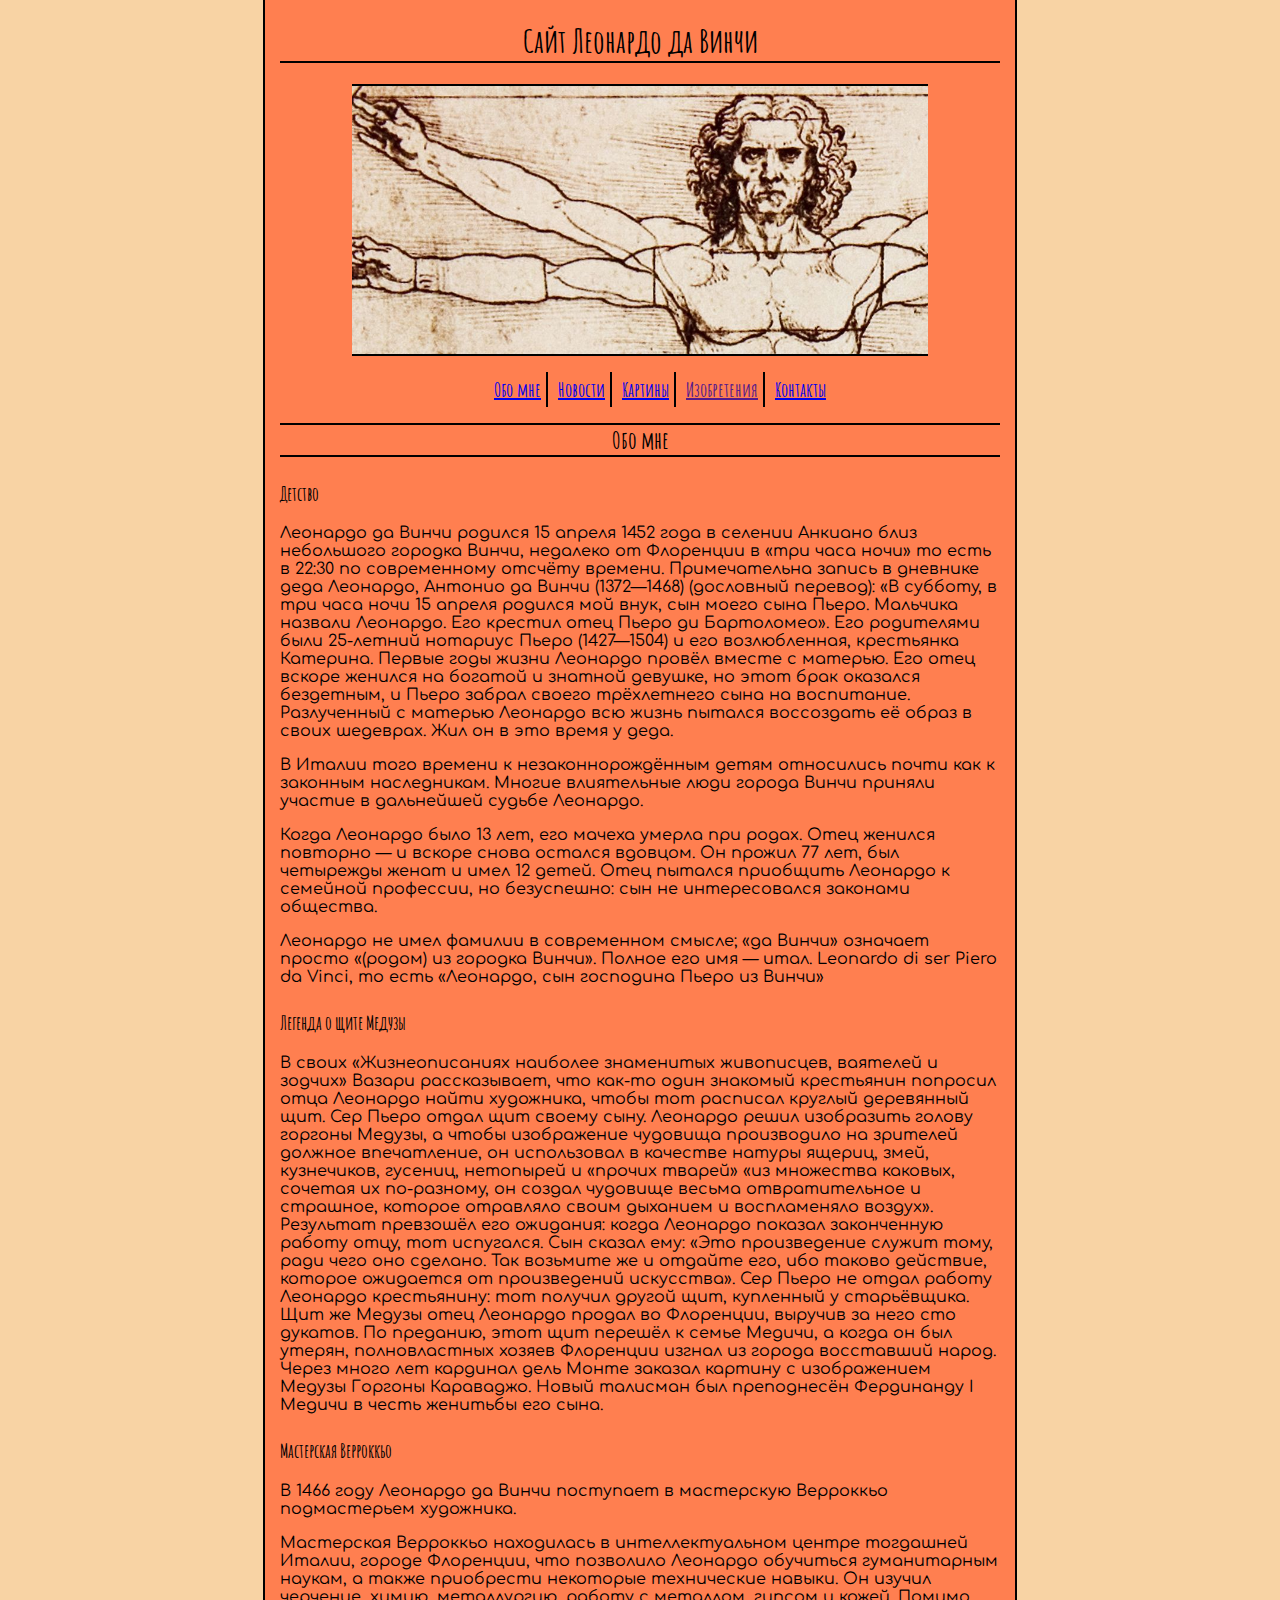
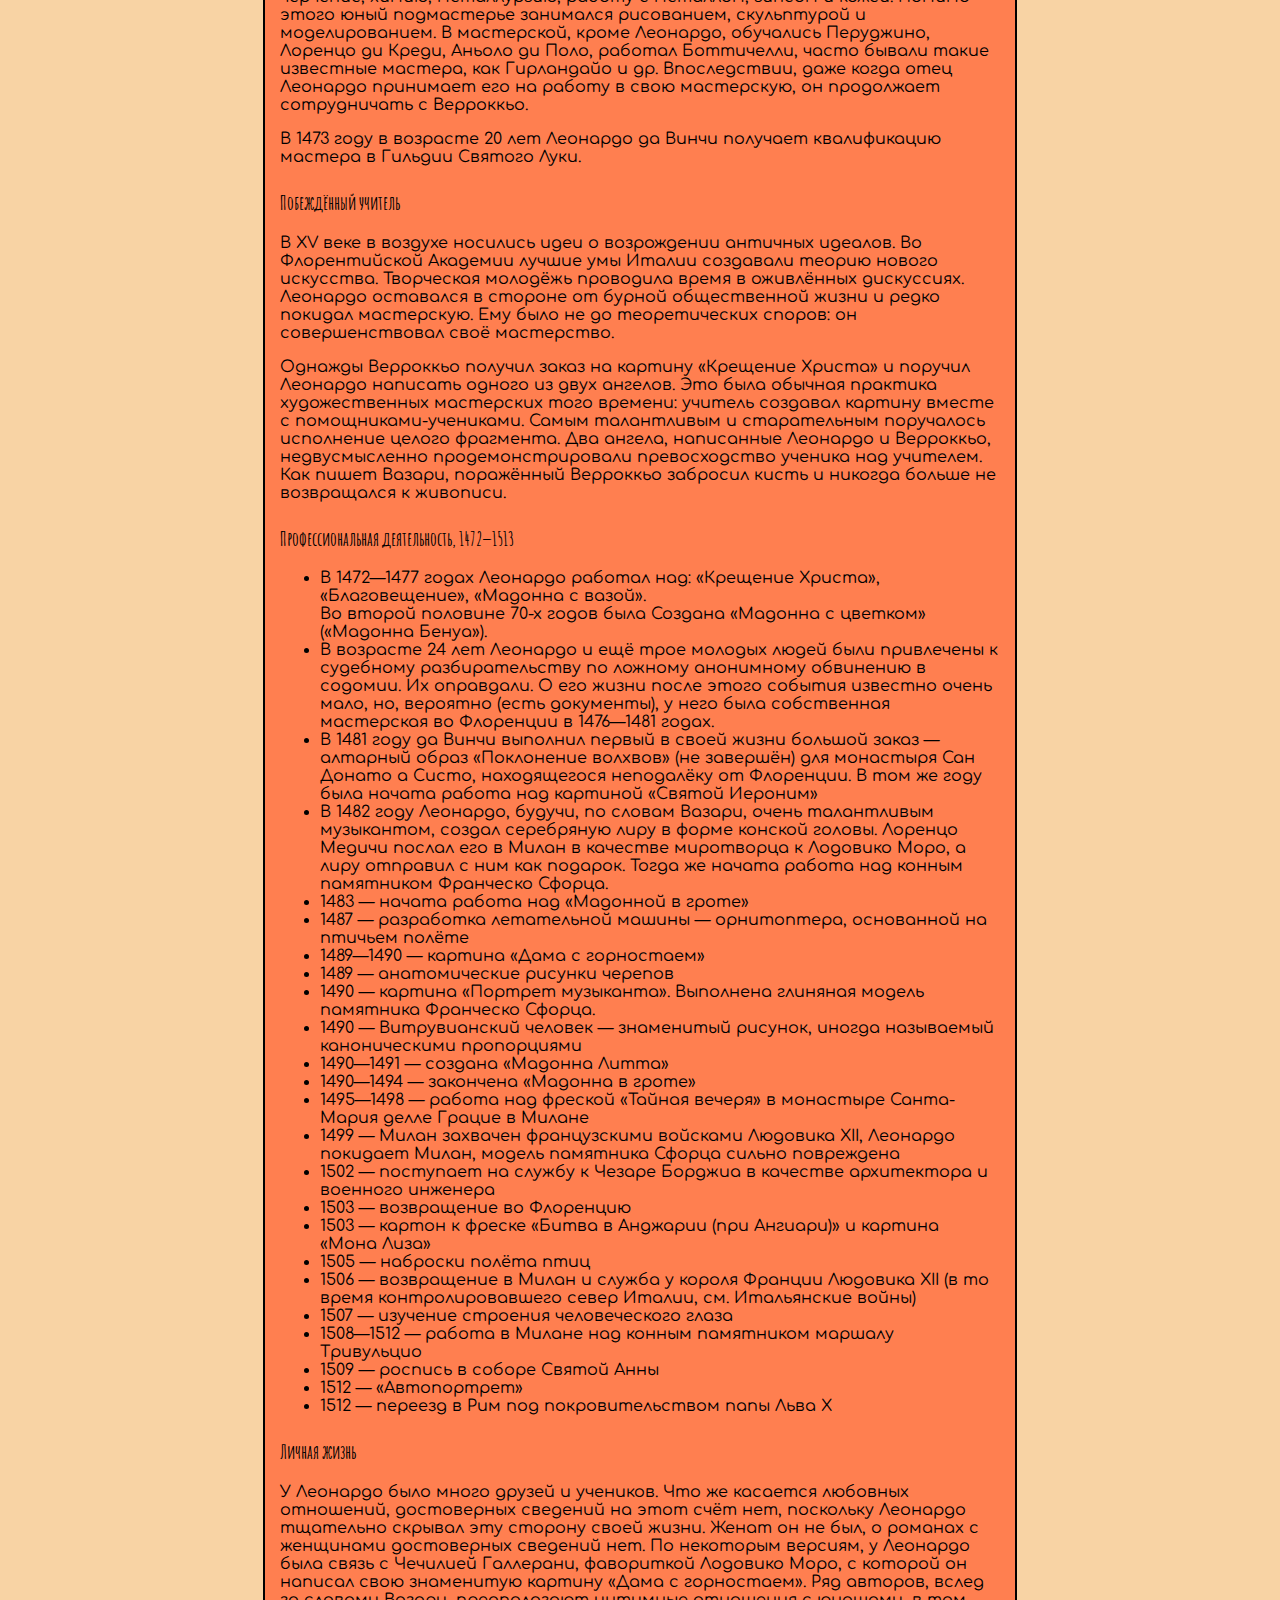
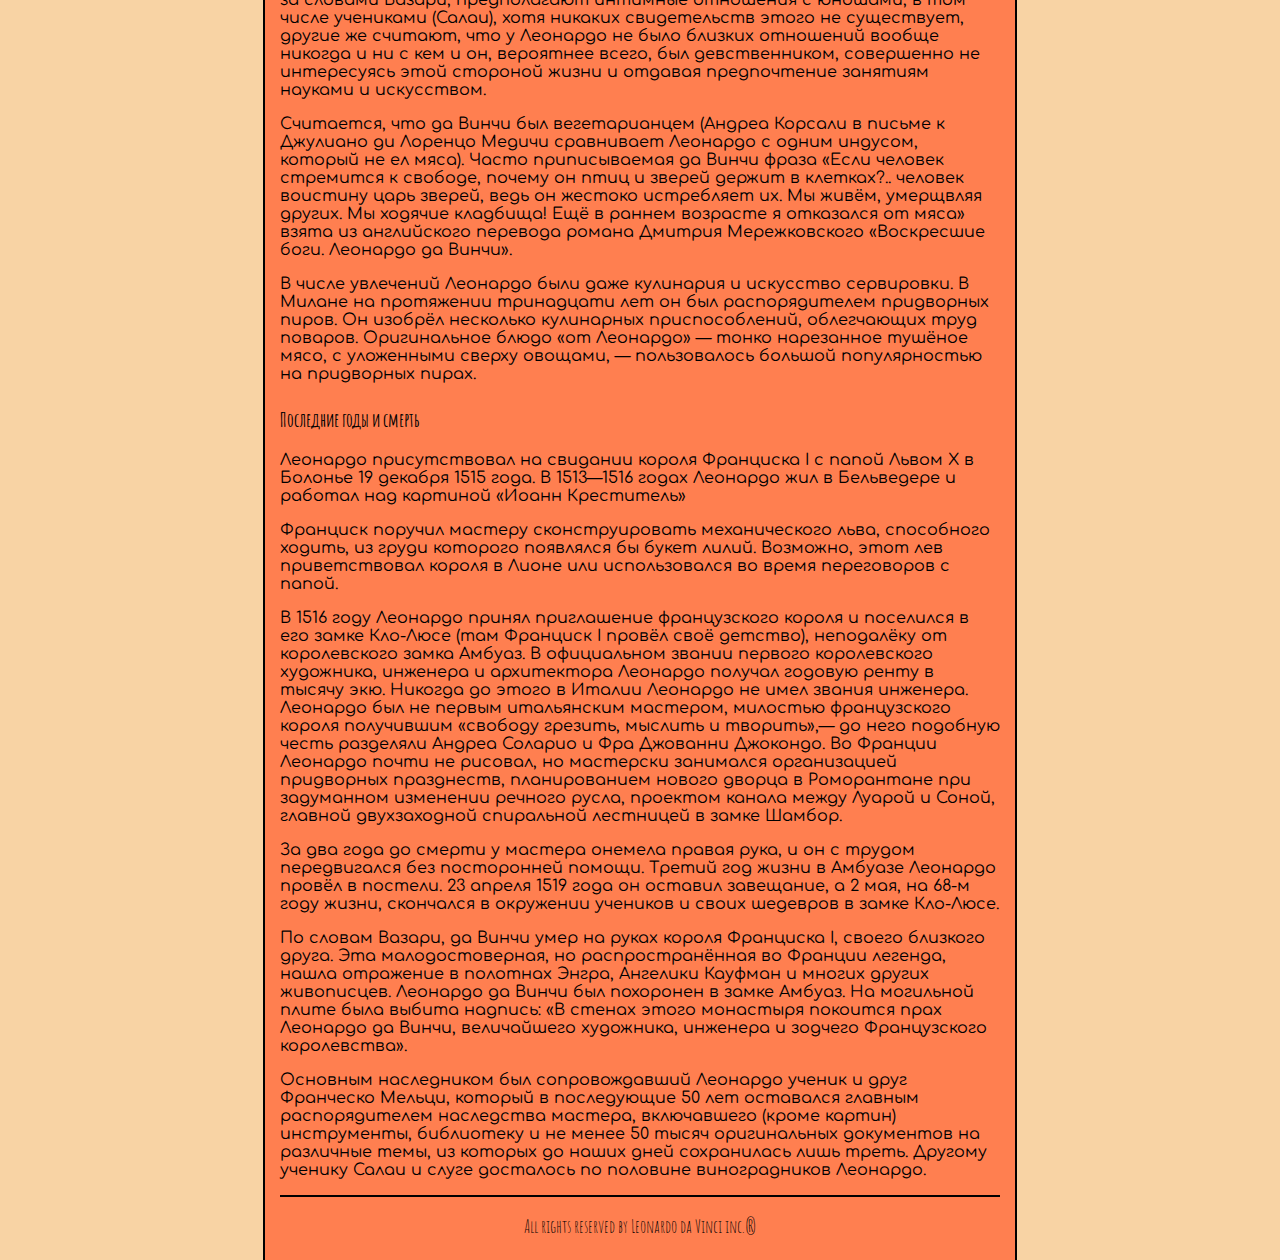
<file: index.html>
<!DOCTYPE html>
<html lang="ru">
  <head>
    <meta charset="UTF-8">
    <title>Da Vinci Site</title>
    <link href="assets/style.css" type="text/css" rel="stylesheet">
  </head>
  <body>
    <div id="wrapper">
      
      <div id="header">
        <h1>Сайт Леонардо да Винчи</h1>
        <img id="header-img" src="assets/media/header.jpg">
        <ul id="menu">
          <li><a href="index.html">Обо мне</a></li>
          <li><a href="news.html">Новости</a></li>
          <li><a href="paintings.html">Картины</a></li>
          <li><a href="">Изобретения</a></li>
          <li><a href="contacts.html">Контакты</a></li>
        </ul>
      </div>
    
      <div id="content">
        <h2>Обо мне</h2>
        
        <h3>Детство</h3>
          <p>
            Леонардо да Винчи родился 15 апреля 1452 года в селении Анкиано близ небольшого городка Винчи, недалеко от Флоренции в «три часа ночи» то есть в 22:30 по современному отсчёту времени. Примечательна запись в дневнике деда Леонардо, Антонио да Винчи (1372—1468) (дословный перевод): «В субботу, в три часа ночи 15 апреля родился мой внук, сын моего сына Пьеро. Мальчика назвали Леонардо. Его крестил отец Пьеро ди Бартоломео». Его родителями были 25-летний нотариус Пьеро (1427—1504) и его возлюбленная, крестьянка Катерина. Первые годы жизни Леонардо провёл вместе с матерью. Его отец вскоре женился на богатой и знатной девушке, но этот брак оказался бездетным, и Пьеро забрал своего трёхлетнего сына на воспитание. Разлученный с матерью Леонардо всю жизнь пытался воссоздать её образ в своих шедеврах. Жил он в это время у деда.
          </p>
          
          <p>
            В Италии того времени к незаконнорождённым детям относились почти как к законным наследникам. Многие влиятельные люди города Винчи приняли участие в дальнейшей судьбе Леонардо.
          </p>

          <p>
            Когда Леонардо было 13 лет, его мачеха умерла при родах. Отец женился повторно — и вскоре снова остался вдовцом. Он прожил 77 лет, был четырежды женат и имел 12 детей. Отец пытался приобщить Леонардо к семейной профессии, но безуспешно: сын не интересовался законами общества.
          </p>

          <p>
            Леонардо не имел фамилии в современном смысле; «да Винчи» означает просто «(родом) из городка Винчи». Полное его имя — итал. Leonardo di ser Piero da Vinci, то есть «Леонардо, сын господина Пьеро из Винчи»
          </p>

        <h3>Легенда о щите Медузы</h3>

          <p>
            В своих «Жизнеописаниях наиболее знаменитых живописцев, ваятелей и зодчих» Вазари рассказывает, что как-то один знакомый крестьянин попросил отца Леонардо найти художника, чтобы тот расписал круглый деревянный щит. Сер Пьеро отдал щит своему сыну. Леонардо решил изобразить голову горгоны Медузы, а чтобы изображение чудовища производило на зрителей должное впечатление, он использовал в качестве натуры ящериц, змей, кузнечиков, гусениц, нетопырей и «прочих тварей» «из множества каковых, сочетая их по-разному, он создал чудовище весьма отвратительное и страшное, которое отравляло своим дыханием и воспламеняло воздух». Результат превзошёл его ожидания: когда Леонардо показал законченную работу отцу, тот испугался. Сын сказал ему: «Это произведение служит тому, ради чего оно сделано. Так возьмите же и отдайте его, ибо таково действие, которое ожидается от произведений искусства». Сер Пьеро не отдал работу Леонардо крестьянину: тот получил другой щит, купленный у старьёвщика. Щит же Медузы отец Леонардо продал во Флоренции, выручив за него сто дукатов. По преданию, этот щит перешёл к семье Медичи, а когда он был утерян, полновластных хозяев Флоренции изгнал из города восставший народ. Через много лет кардинал дель Монте заказал картину с изображением Медузы Горгоны Караваджо. Новый талисман был преподнесён Фердинанду I Медичи в честь женитьбы его сына.
          </p>

        <h3>Мастерская Верроккьо</h3>

          <p>
            В 1466 году Леонардо да Винчи поступает в мастерскую Верроккьо подмастерьем художника.
          </p>

          <p>
            Мастерская Верроккьо находилась в интеллектуальном центре тогдашней Италии, городе Флоренции, что позволило Леонардо обучиться гуманитарным наукам, а также приобрести некоторые технические навыки. Он изучил черчение, химию, металлургию, работу с металлом, гипсом и кожей. Помимо этого юный подмастерье занимался рисованием, скульптурой и моделированием. В мастерской, кроме Леонардо, обучались Перуджино, Лоренцо ди Креди, Аньоло ди Поло, работал Боттичелли, часто бывали такие известные мастера, как Гирландайо и др. Впоследствии, даже когда отец Леонардо принимает его на работу в свою мастерскую, он продолжает сотрудничать с Верроккьо.
          </p>

          <p>
            В 1473 году в возрасте 20 лет Леонардо да Винчи получает квалификацию мастера в Гильдии Святого Луки.
          </p>

        <h3>Побеждённый учитель</h3>

          <p>
            В XV веке в воздухе носились идеи о возрождении античных идеалов. Во Флорентийской Академии лучшие умы Италии создавали теорию нового искусства. Творческая молодёжь проводила время в оживлённых дискуссиях. Леонардо оставался в стороне от бурной общественной жизни и редко покидал мастерскую. Ему было не до теоретических споров: он совершенствовал своё мастерство.
          </p>

          <p>
            Однажды Верроккьо получил заказ на картину «Крещение Христа» и поручил Леонардо написать одного из двух ангелов. Это была обычная практика художественных мастерских того времени: учитель создавал картину вместе с помощниками-учениками. Самым талантливым и старательным поручалось исполнение целого фрагмента. Два ангела, написанные Леонардо и Верроккьо, недвусмысленно продемонстрировали превосходство ученика над учителем. Как пишет Вазари, поражённый Верроккьо забросил кисть и никогда больше не возвращался к живописи.
          </p>

        <h3>Профессиональная деятельность, 1472—1513</h3>

          <ul>
            <li>В 1472—1477 годах Леонардо работал над: «Крещение Христа», «Благовещение», «Мадонна с вазой».<br>
            Во второй половине 70-х годов была Создана «Мадонна с цветком» («Мадонна Бенуа»).</li>
            <li>В возрасте 24 лет Леонардо и ещё трое молодых людей были привлечены к судебному разбирательству по ложному анонимному обвинению в содомии. Их оправдали. О его жизни после этого события известно очень мало, но, вероятно (есть документы), у него была собственная мастерская во Флоренции в 1476—1481 годах.</li>
            <li>В 1481 году да Винчи выполнил первый в своей жизни большой заказ — алтарный образ «Поклонение волхвов» (не завершён) для монастыря Сан Донато а Систо, находящегося неподалёку от Флоренции. В том же году была начата работа над картиной «Святой Иероним»</li>
            <li>В 1482 году Леонардо, будучи, по словам Вазари, очень талантливым музыкантом, создал серебряную лиру в форме конской головы. Лоренцо Медичи послал его в Милан в качестве миротворца к Лодовико Моро, а лиру отправил с ним как подарок. Тогда же начата работа над конным памятником Франческо Сфорца.</li>
            <li>1483 — начата работа над «Мадонной в гроте»</li>
            <li>1487 — разработка летательной машины — орнитоптера, основанной на птичьем полёте</li>
            <li>1489—1490 — картина «Дама с горностаем»</li>
            <li>1489 — анатомические рисунки черепов</li>
            <li>1490 — картина «Портрет музыканта». Выполнена глиняная модель памятника Франческо Сфорца.</li>
            <li>1490 — Витрувианский человек — знаменитый рисунок, иногда называемый каноническими пропорциями</li>
            <li>1490—1491 — создана «Мадонна Литта»</li>
            <li>1490—1494 — закончена «Мадонна в гроте»</li>
            <li>1495—1498 — работа над фреской «Тайная вечеря» в монастыре Санта-Мария делле Грацие в Милане</li>
            <li>1499 — Милан захвачен французскими войсками Людовика XII, Леонардо покидает Милан, модель памятника Сфорца сильно повреждена</li>
            <li>1502 — поступает на службу к Чезаре Борджиа в качестве архитектора и военного инженера</li>
            <li>1503 — возвращение во Флоренцию</li>
            <li>1503 — картон к фреске «Битва в Анджарии (при Ангиари)» и картина «Мона Лиза»
            <li>1505 — наброски полёта птиц</li>
            <li>1506 — возвращение в Милан и служба у короля Франции Людовика XII (в то время контролировавшего север Италии, см. Итальянские войны)</li>
            <li>1507 — изучение строения человеческого глаза</li>
            <li>1508—1512 — работа в Милане над конным памятником маршалу Тривульцио</li>
            <li>1509 — роспись в соборе Святой Анны</li>
            <li>1512 — «Автопортрет»</li>
            <li>1512 — переезд в Рим под покровительством папы Льва X</li>
          </ul>
        
        <h3>Личная жизнь</h3>

          <p>
            У Леонардо было много друзей и учеников. Что же касается любовных отношений, достоверных сведений на этот счёт нет, поскольку Леонардо тщательно скрывал эту сторону своей жизни. Женат он не был, о романах с женщинами достоверных сведений нет. По некоторым версиям, у Леонардо была связь с Чечилией Галлерани, фавориткой Лодовико Моро, с которой он написал свою знаменитую картину «Дама с горностаем». Ряд авторов, вслед за словами Вазари, предполагают интимные отношения с юношами, в том числе учениками (Салаи), хотя никаких свидетельств этого не существует, другие же считают, что у Леонардо не было близких отношений вообще никогда и ни с кем и он, вероятнее всего, был девственником, совершенно не интересуясь этой стороной жизни и отдавая предпочтение занятиям науками и искусством.
          </p>

          <p>
            Считается, что да Винчи был вегетарианцем (Андреа Корсали в письме к Джулиано ди Лоренцо Медичи сравнивает Леонардо с одним индусом, который не ел мяса). Часто приписываемая да Винчи фраза «Если человек стремится к свободе, почему он птиц и зверей держит в клетках?.. человек воистину царь зверей, ведь он жестоко истребляет их. Мы живём, умерщвляя других. Мы ходячие кладбища! Ещё в раннем возрасте я отказался от мяса» взята из английского перевода романа Дмитрия Мережковского «Воскресшие боги. Леонардо да Винчи».
          </p>

          <p>
            В числе увлечений Леонардо были даже кулинария и искусство сервировки. В Милане на протяжении тринадцати лет он был распорядителем придворных пиров. Он изобрёл несколько кулинарных приспособлений, облегчающих труд поваров. Оригинальное блюдо «от Леонардо» — тонко нарезанное тушёное мясо, с уложенными сверху овощами, — пользовалось большой популярностью на придворных пирах.
          </p>

        <h3>Последние годы и смерть</h3>

          <p>
            Леонардо присутствовал на свидании короля Франциска I с папой Львом X в Болонье 19 декабря 1515 года. В 1513—1516 годах Леонардо жил в Бельведере и работал над картиной «Иоанн Креститель»
          </p>

          <p>
            Франциск поручил мастеру сконструировать механического льва, способного ходить, из груди которого появлялся бы букет лилий. Возможно, этот лев приветствовал короля в Лионе или использовался во время переговоров с папой.
          </p>

          <p>
            В 1516 году Леонардо принял приглашение французского короля и поселился в его замке Кло-Люсе (там Франциск I провёл своё детство), неподалёку от королевского замка Амбуаз. В официальном звании первого королевского художника, инженера и архитектора Леонардо получал годовую ренту в тысячу экю. Никогда до этого в Италии Леонардо не имел звания инженера. Леонардо был не первым итальянским мастером, милостью французского короля получившим «свободу грезить, мыслить и творить»,— до него подобную честь разделяли Андреа Соларио и Фра Джованни Джокондо. Во Франции Леонардо почти не рисовал, но мастерски занимался организацией придворных празднеств, планированием нового дворца в Роморантане при задуманном изменении речного русла, проектом канала между Луарой и Соной, главной двухзаходной спиральной лестницей в замке Шамбор.
          </p>

          <p>
            За два года до смерти у мастера онемела правая рука, и он с трудом передвигался без посторонней помощи. Третий год жизни в Амбуазе Леонардо провёл в постели. 23 апреля 1519 года он оставил завещание, а 2 мая, на 68-м году жизни, скончался в окружении учеников и своих шедевров в замке Кло-Люсе.
          </p>

          <p>
            По словам Вазари, да Винчи умер на руках короля Франциска I, своего близкого друга. Эта малодостоверная, но распространённая во Франции легенда, нашла отражение в полотнах Энгра, Ангелики Кауфман и многих других живописцев. Леонардо да Винчи был похоронен в замке Амбуаз. На могильной плите была выбита надпись: «В стенах этого монастыря покоится прах Леонардо да Винчи, величайшего художника, инженера и зодчего Французского королевства».
          </p>

          <p>
            Основным наследником был сопровождавший Леонардо ученик и друг Франческо Мельци, который в последующие 50 лет оставался главным распорядителем наследства мастера, включавшего (кроме картин) инструменты, библиотеку и не менее 50 тысяч оригинальных документов на различные темы, из которых до наших дней сохранилась лишь треть. Другому ученику Салаи и слуге досталось по половине виноградников Леонардо.
          </p>
      </div>
    
      <div id="footer">
        <p>All rights reserved by Leonardo da Vinci inc.&#174;</p>
      </div>
    
    </div>
  </body>
  <script src="assets/script.js" type="text/javascript"></script>
</html>
</file>
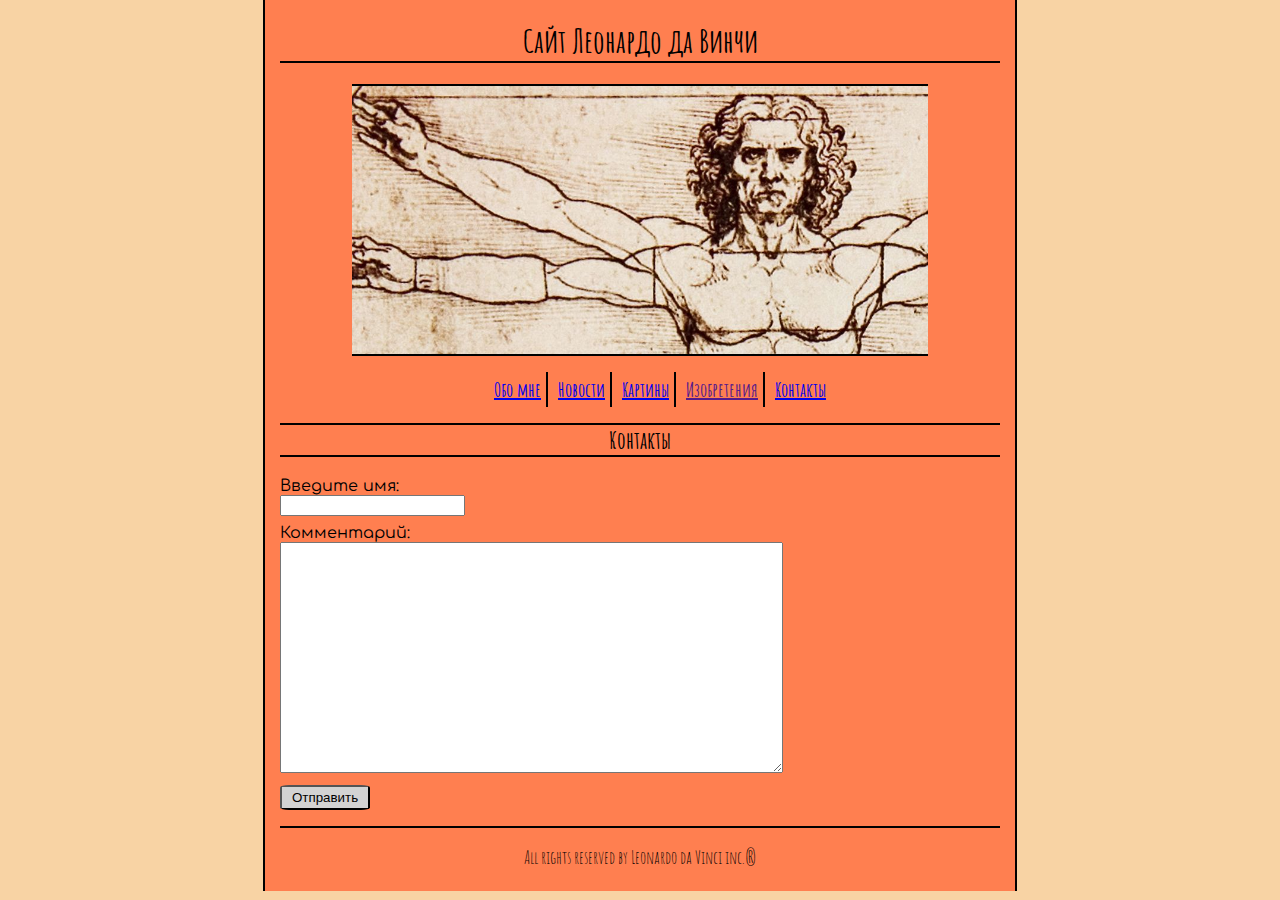
<file: contacts.html>
<!DOCTYPE html>
<html lang="ru">
  <head>
    <meta charset="UTF-8">
    <title>Da Vinci Site</title>
    <link href="assets/style.css" type="text/css" rel="stylesheet">
  </head>
  <body>
    <div id="wrapper">
      
      <div id="header">
        <h1>Сайт Леонардо да Винчи</h1>
        <img id="header-img" src="assets/media/header.jpg">
        <ul id="menu">
          <li><a href="index.html">Обо мне</a></li>
          <li><a href="news.html">Новости</a></li>
          <li><a href="paintings.html">Картины</a></li>
          <li><a href="">Изобретения</a></li>
          <li><a href="contacts.html">Контакты</a></li>
        </ul>
      </div>
    
      <div id="content">
        <h2>Контакты</h2>

        <form id="comment-form" method="POST" target="_self">
          <div class="form-section">
            <label for="name">Введите имя: </label><br>
            <input id="name" name="name" type="text" required><br>
          </div>
          <div class="form-section">
            <label for="comment">Комментарий:</label><br>
            <textarea id="comment" rows="15" cols="60" required></textarea>
          </div>
          <input type="submit" value="Отправить">
        </form>

        <div id="comments-section">
          <p id="comments-info"></p>
          <div id="comments">
            <p>Последние комментарии: </p>
          </div>
        </div>
      </div>
    
      <div id="footer">
        <p>All rights reserved by Leonardo da Vinci inc.&#174;</p>
      </div>
    
    </div>
  </body>
  <script src="assets/script.js" type="text/javascript"></script>
</html>
</file>
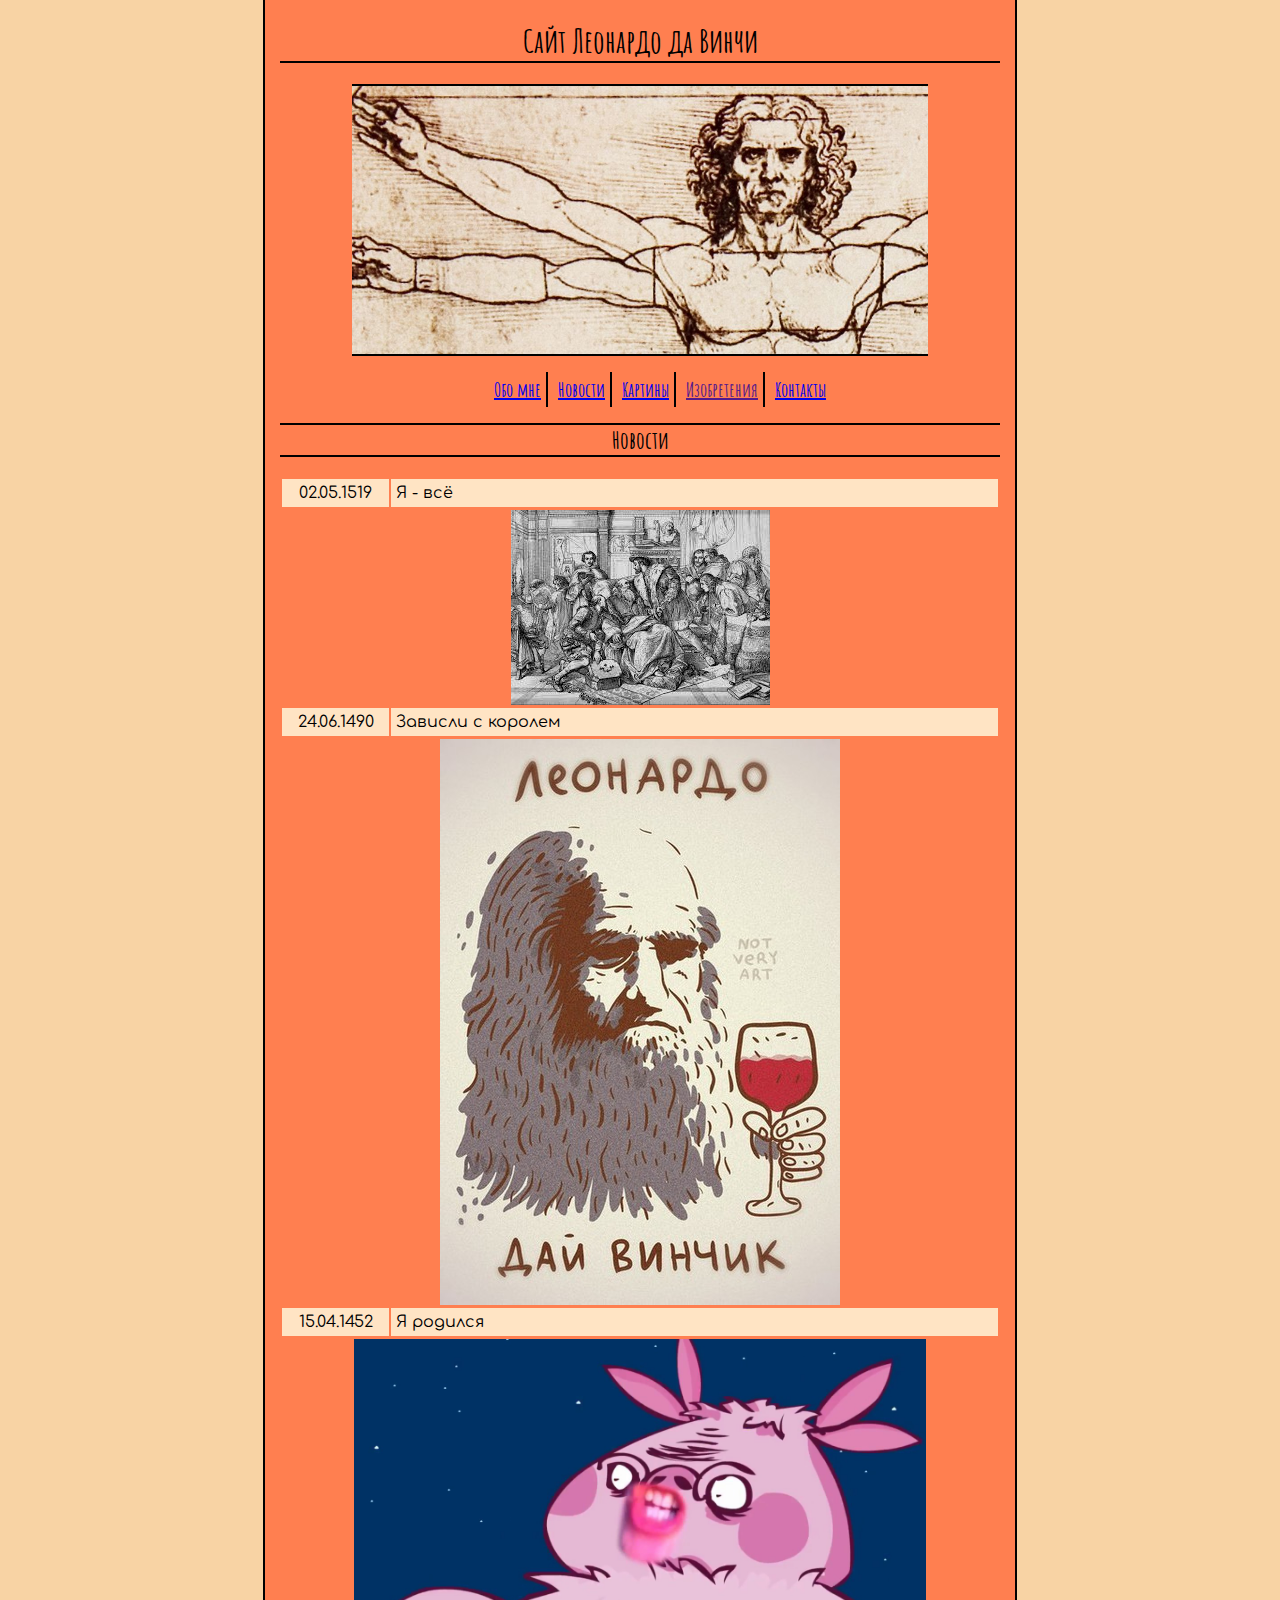
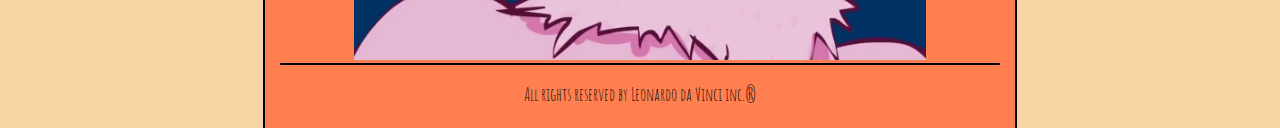
<file: news.html>
<!DOCTYPE html>
<html lang="ru">
  <head>
    <meta charset="UTF-8">
    <title>Da Vinci Site</title>
    <link href="assets/style.css" type="text/css" rel="stylesheet">
  </head>
  <body>
    <div id="wrapper">
      
      <div id="header">
        <h1>Сайт Леонардо да Винчи</h1>
        <img id="header-img" src="assets/media/header.jpg">
        <ul id="menu">
          <li><a href="index.html">Обо мне</a></li>
          <li><a href="news.html">Новости</a></li>
          <li><a href="paintings.html">Картины</a></li>
          <li><a href="">Изобретения</a></li>
          <li><a href="contacts.html">Контакты</a></li>
        </ul>
      </div>
    
      <div id="content">
        <h2>Новости</h2>
        <table id="news">
          <tr><td class="news-col-1">02.05.1519</td><td class="news-col-2">Я - всё</td></tr>
          <tr><td colspan="2"><img src="assets/media/news/news3.jpeg"></td></tr>
          <tr><td class="news-col-1">24.06.1490</td><td class="news-col-2">Зависли с королем</td></tr>
          <tr><td colspan="2"><img src="assets/media/news/news2.jpg"></td></tr>
          <tr><td class="news-col-1">15.04.1452</td><td class="news-col-2">Я родился</td></tr>
          <tr><td colspan="2"><img src="assets/media/news/news1.jpg"></td></tr>
        </table>
      </div>
    
      <div id="footer">
        <p>All rights reserved by Leonardo da Vinci inc.&#174;</p>
      </div>
    
    </div>
  </body>
  <script src="assets/script.js" type="text/javascript"></script>
</html>
</file>
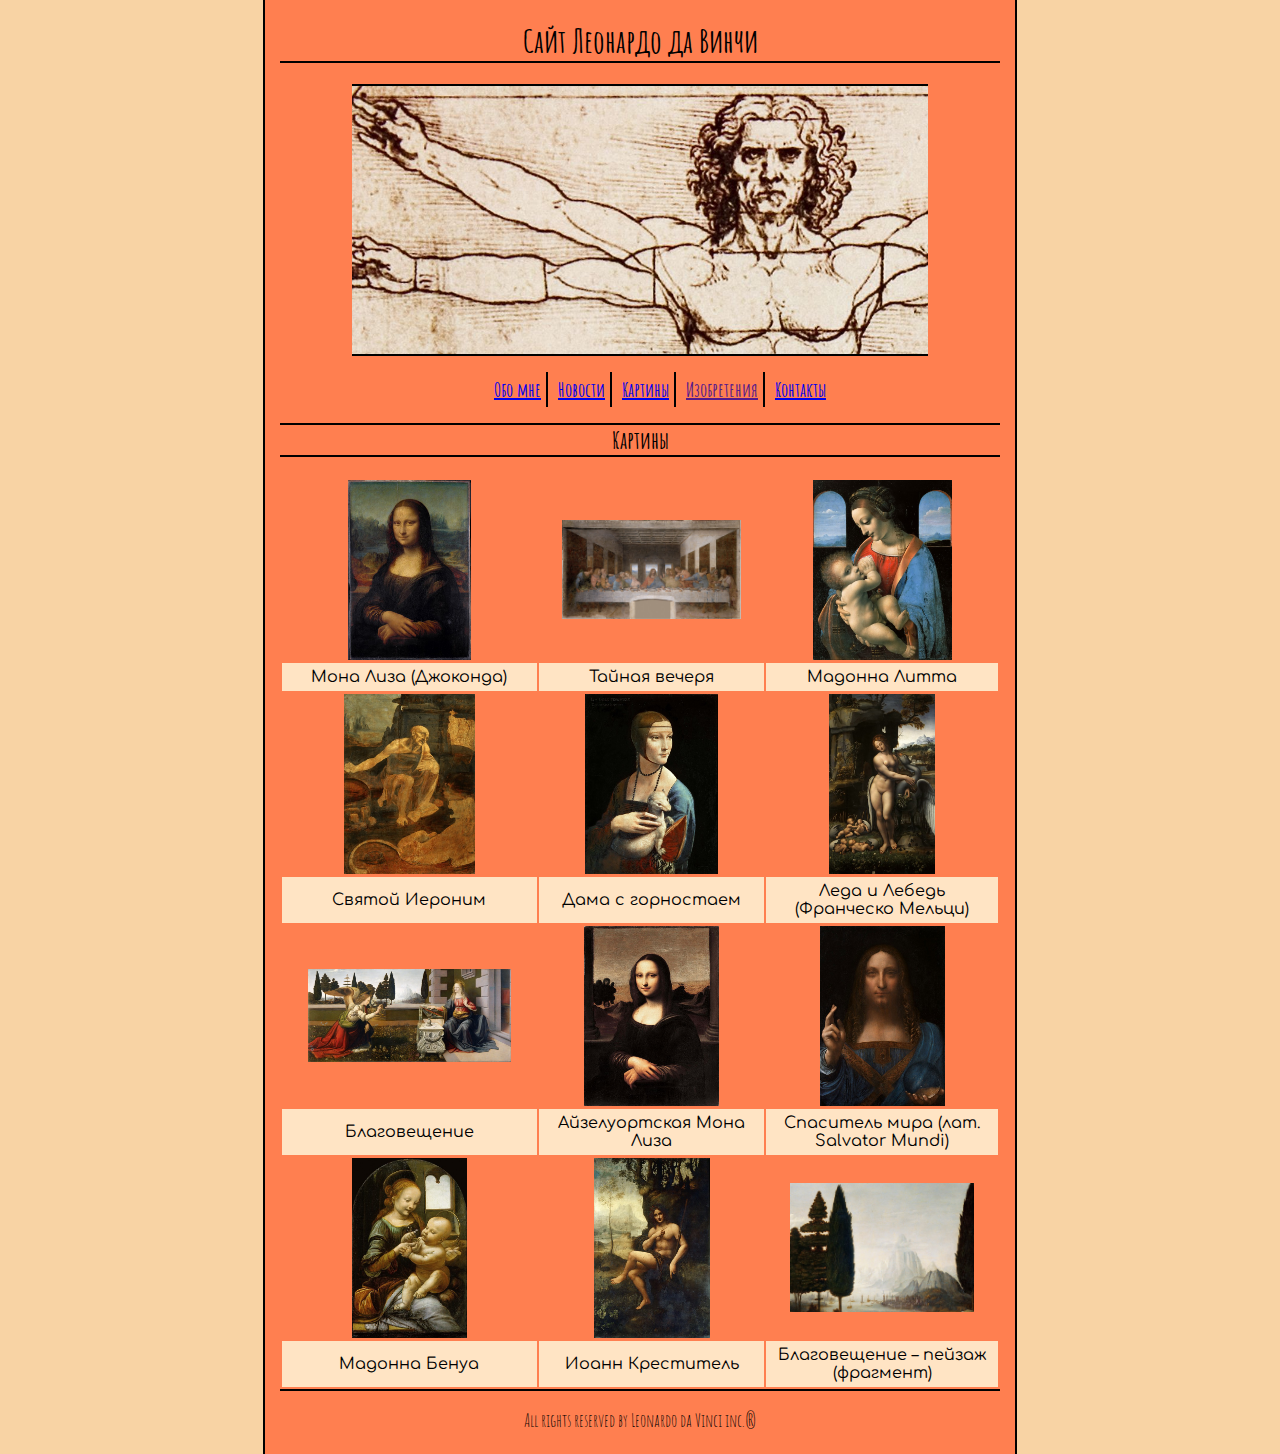
<file: paintings.html>
<!DOCTYPE html>
<html lang="ru">
  <head>
    <meta charset="UTF-8">
    <title>Da Vinci Site</title>
    <link href="assets/style.css" type="text/css" rel="stylesheet">
  </head>
  <body>
    <div id="wrapper">
      
      <div id="header">
        <h1>Сайт Леонардо да Винчи</h1>
        <img id="header-img" src="assets/media/header.jpg">
        <ul id="menu">
          <li><a href="index.html">Обо мне</a></li>
          <li><a href="news.html">Новости</a></li>
          <li><a href="paintings.html">Картины</a></li>
          <li><a href="">Изобретения</a></li>
          <li><a href="contacts.html">Контакты</a></li>
        </ul>
      </div>
    
      <div id="content">
        <h2>Картины</h2>
        
        <table id="paintings">
          <tr>
            <td><img src="assets/media/paintings/1.jpg"></td>
            <td><img src="assets/media/paintings/2.jpg"></td>
            <td><img src="assets/media/paintings/3.jpg"></td>
          </tr>
          <tr>
            <td>Мона Лиза (Джоконда)</td>
            <td>Тайная вечеря</td>
            <td>Мадонна Литта</td>
          </tr>
          <tr>
            <td><img src="assets/media/paintings/4.jpg"></td>
            <td><img src="assets/media/paintings/5.jpg"></td>
            <td><img src="assets/media/paintings/6.jpg"></td>
          </tr>
          <tr>
            <td>Святой Иероним</td>
            <td>Дама с горностаем</td>
            <td>Леда и Лебедь (Франческо Мельци)</td>
          </tr>
          <tr>
            <td><img src="assets/media/paintings/7.jpg"></td>
            <td><img src="assets/media/paintings/8.jpg"></td>
            <td><img src="assets/media/paintings/9.jpg"></td>
          </tr>
          <tr>
            <td>Благовещение</td>
            <td>Айзелуортская Мона Лиза</td>
            <td>Спаситель мира (лат. Salvator Mundi)</td>
          </tr>
          <tr>
            <td><img src="assets/media/paintings/10.jpg"></td>
            <td><img src="assets/media/paintings/11.jpg"></td>
            <td><img src="assets/media/paintings/12.jpg"></td>
          </tr>
          <tr>
            <td>Мадонна Бенуа</td>
            <td>Иоанн Креститель</td>
            <td>Благовещение – пейзаж (фрагмент)</td>
          </tr>
        </table>
      </div>
    
      <div id="footer">
        <p>All rights reserved by Leonardo da Vinci inc.&#174;</p>
      </div>
    
    </div>
  </body>
  <script src="assets/script.js" type="text/javascript"></script>
</html>
</file>
<file: assets/style.css>
@import url('https://fonts.googleapis.com/css2?family=Amatic+SC:wght@400;700&display=swap');

@import url('https://fonts.googleapis.com/css2?family=Comfortaa:wght@300;400;500;600;700&display=swap');

body {
  background-color: rgb(248, 211, 164);
  margin-top: 0px;
  margin-bottom: 0px;
  font-family: 'Comfortaa', cursive;
}

#wrapper {
  margin: 0 auto;
  min-width: 450px;
  max-width: 720px;
  width: 100%;
  width: 80%;
  padding: 0 15px;
  background-color: coral;
  border-right: 2px solid black;
  border-left: 2px solid black;
}

#header {
  border-bottom: 2px solid black;
  padding-top: 20px;
}

h1, h2 {
  text-align: center;
  border-bottom: 2px solid black;
  margin-top: 0px;
  font-family: 'Amatic SC', cursive;
}

h3 {
  font-family: 'Amatic SC', cursive;
  margin-top: 25px;
}

#header-img {
  display: block;
  margin: 0 auto;
  max-width: 970px;
  width: 80%;
  border-bottom: 2px solid black;
  border-top: 2px solid black;
}

#menu {
  text-align: center;
}

#menu li {
  list-style: none;
  display: inline-block;
  border-right: 2px solid black;
  padding: 5px;
  font-family: 'Amatic SC', cursive;
  font-size: 20px;
  font-weight: bold;
}

#menu li:last-child {
  border: none;
}

#footer {
  text-align: center;
  border-top: 2px solid black;
  padding-bottom: 5px;
}

#footer p {
  font-family: 'Amatic SC', cursive;
  font-size: 18px;
}

#content table img {
  max-width: 80%;
  display: block;
  margin: auto;
}

table {
  width: 100%;
}

#news tr:nth-child(odd) {
  background-color: bisque;
}

#news tr:nth-child(odd) td {
  padding: 5px;
}

.news-col-1 {
  width: 15%;
  text-align: center;
}

.news-col-2 {
  width: 85%;
}

#paintings img {
  max-width: 33%;
  max-height: 180px;
}

#paintings tr:nth-child(even) {
  background-color: bisque;
}

#paintings tr:nth-child(even) td {
  padding: 5px;
}

#paintings td {
  text-align: center;
}

form input[type="submit"] {
  background-color: lightgrey;
  padding: 3px 10px;
  border-radius: 10%;
}

.form-section {
  margin-bottom: 8px;
}
</file>
